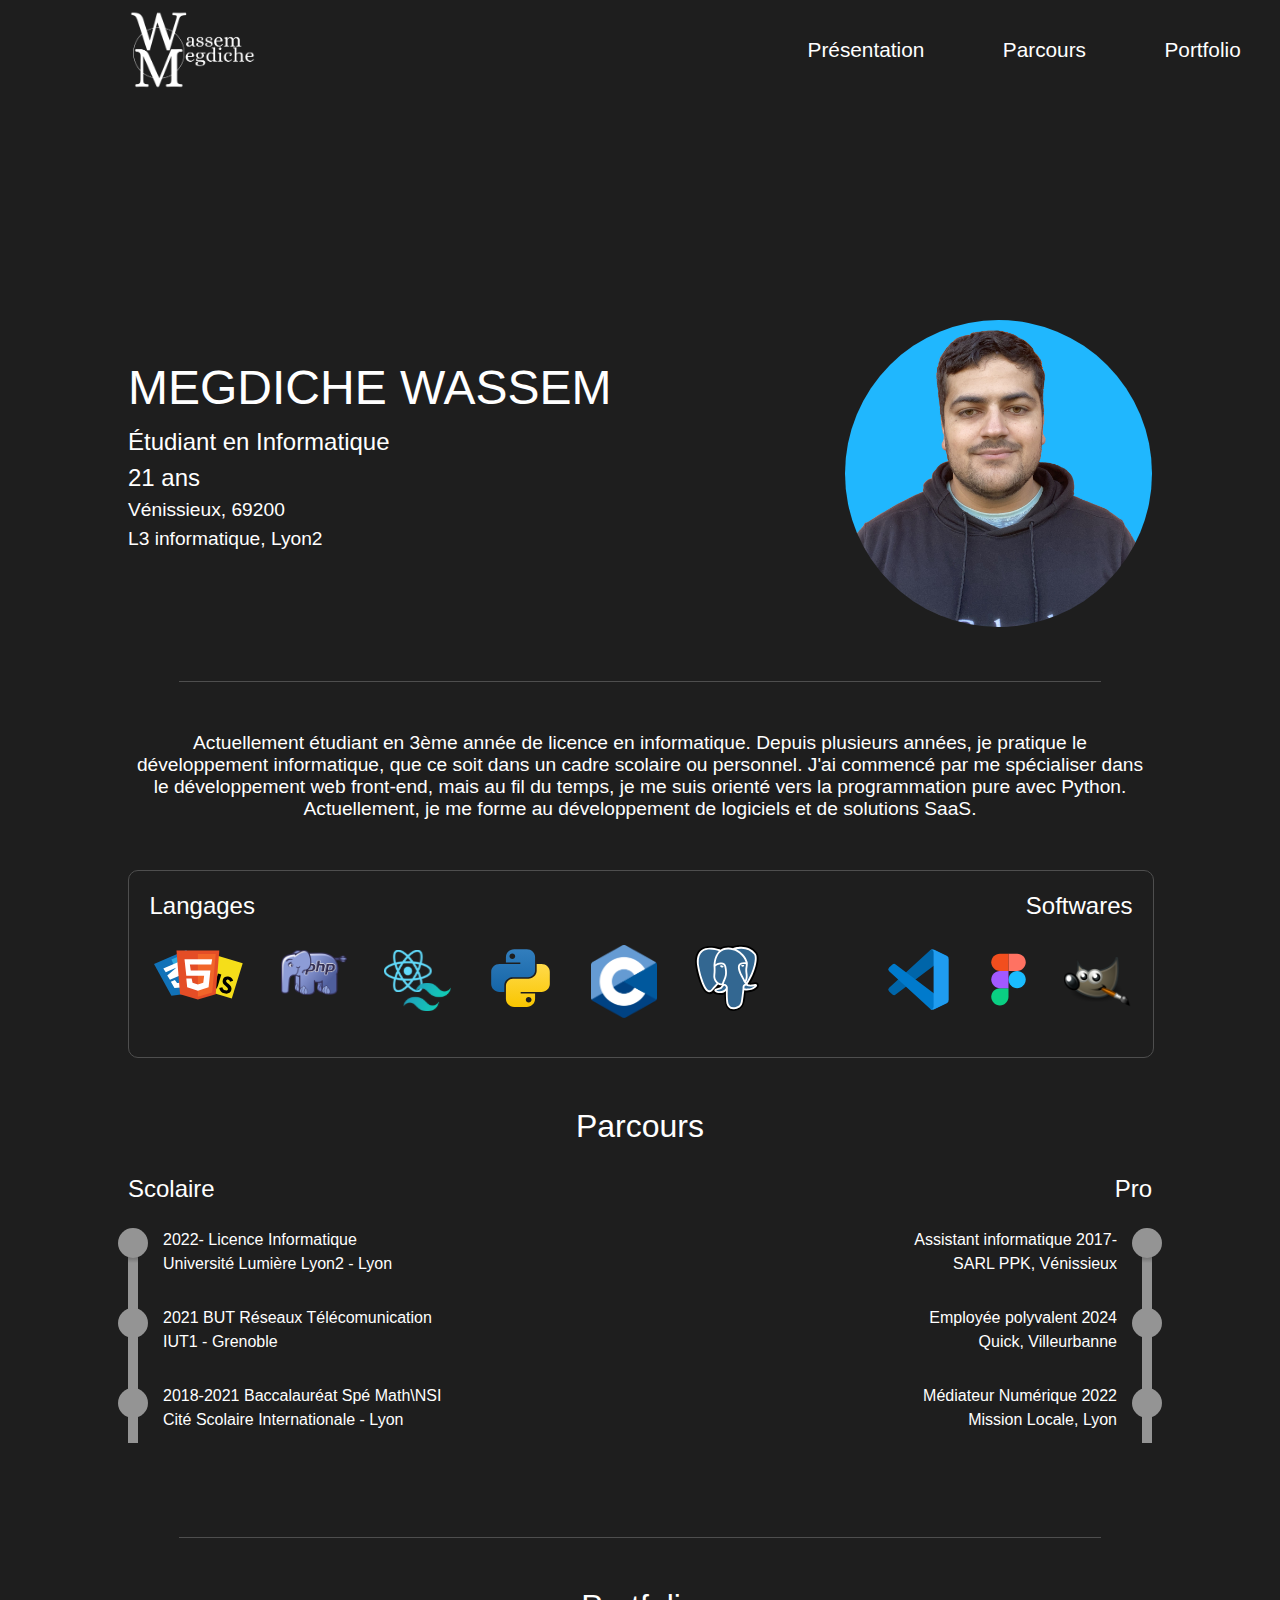
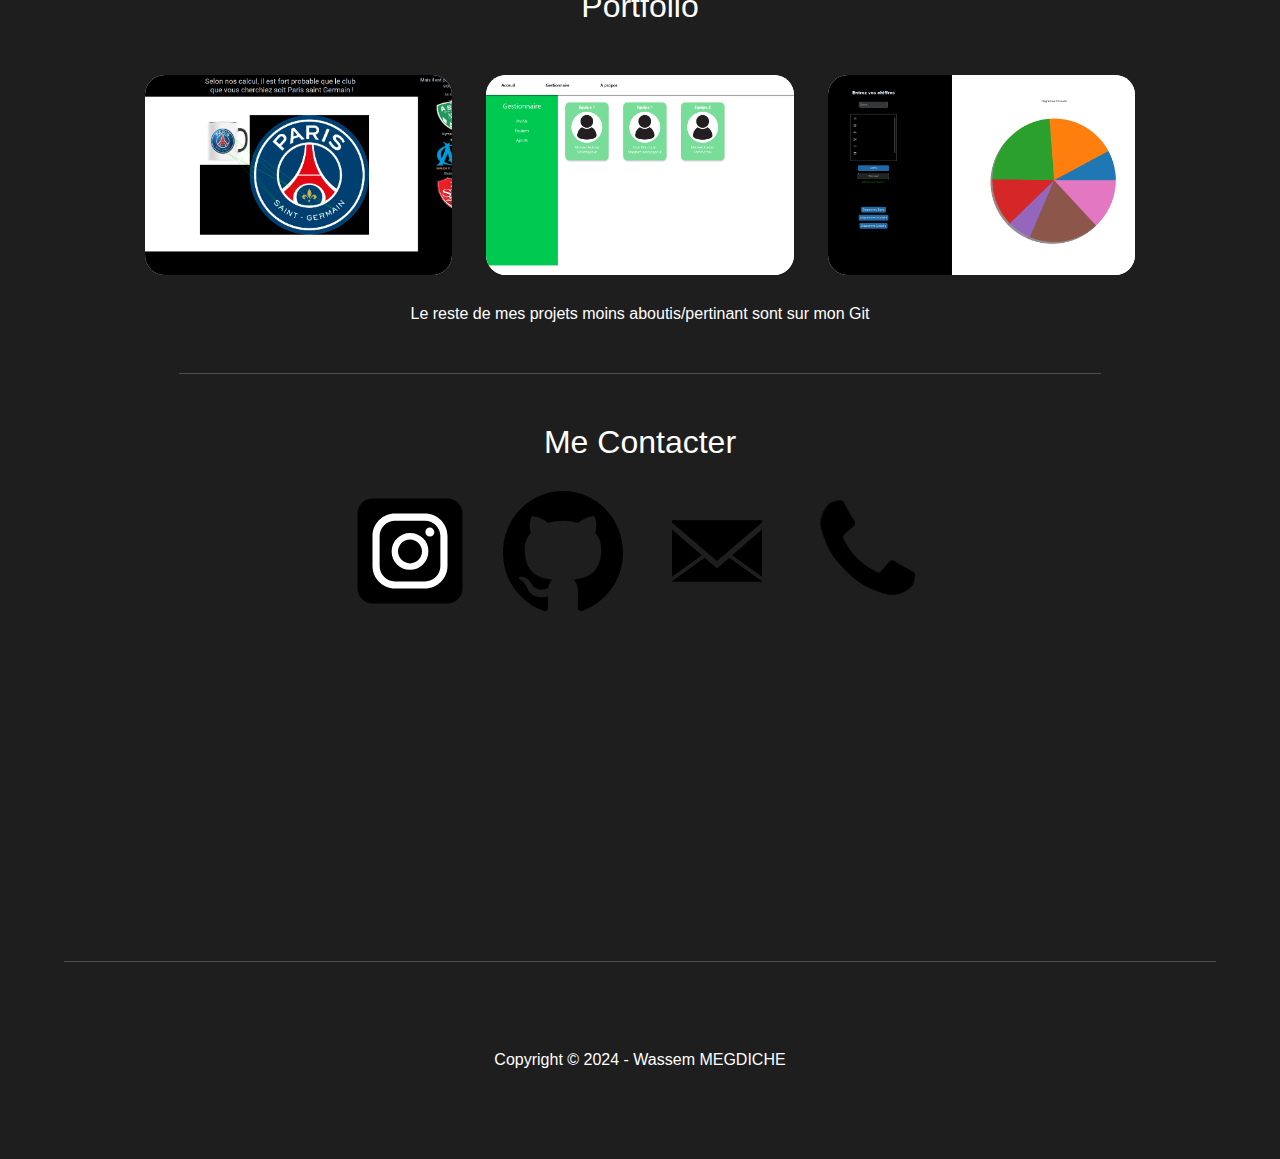
<file: index.html>
<!DOCTYPE html>
<html lang="en">
<head>
    <meta charset="UTF-8">
    <meta name="viewport" content="width=device-width, initial-scale=1.0">
    <title>WMegdiche</title>
    <link rel="stylesheet" href="style.css">
    <link rel="icon" href="images/logo.png" type="image/icon type">
</head>
<body>
    <header>
        <img src="images/logo wm.png" style="height: 80px; margin-top:10px; margin-left: 10%">
        <div class="menu">
        
            <a href="#presentation"><li>Présentation</li></a>
            <a href="#parcours"><li>Parcours</li></a>
            <a href="#portfolio"><li>Portfolio</li></a>
        
        </div>
    </header>
    
    <section id="presentation">
        <div class="double-presentation">
            <div class="info">
                <p style="font-size: 3em;">MEGDICHE WASSEM</p>
                <p style="font-size: 1.5em;">Étudiant en Informatique<br>21 ans</p>
                <p style="font-size: 1.2em;">Vénissieux, 69200<br>L3 informatique, Lyon2</p>
            </div>
            <div class="photo"><img src="images/aaaaaaaaa.jpeg" style="border-radius: 100%; width:100%;"></div>
        </div>
        <div class="barre"></div>
        <p class="texte1">Actuellement étudiant en 3ème année de licence en informatique.
             Depuis plusieurs années, je pratique le développement informatique, que ce soit dans
              un cadre scolaire ou personnel. J'ai commencé par me spécialiser dans le développement 
              web front-end, mais au fil du temps, je me suis orienté vers la programmation pure avec Python. 
            Actuellement, je me forme au développement de logiciels et de solutions SaaS.</p>

        <article class = "competence">
            <div class ="langages">
                <p style="font-size: 1.5em; margin-bottom: 5px;">Langages</p>
                <div class="img-langages">
                    <div class="intermediaire" style="width: 16%; padding-top: 5px;"><img class="skills" src="images/skills/Group 72.svg"><p style="font-size: 0.7em;padding-bottom:5px; text-align:center;">Intermédiaire</p></div>
                    <div class="intermediaire" style="padding-top: 5px;"><img class="skills" src="images/skills/php.png"><p style="font-size: 0.7em;padding-bottom:5px; text-align:center;">Intermédiaire</p></div>
                    <div class="debutant"style="padding-top: 5px;"><img class="skills" src="images/skills/Group 73.svg"><p style="font-size: 0.7em;padding-bottom:5px; text-align:center;">Débutant</p></div>
                    <div class="intermediaire"><img class="skills" src="images/skills/python-svgrepo-com.svg"><p style="font-size: 0.7em;padding-bottom:5px; text-align:center;">Intermédiaire</p></div>
                    <div class="intermediaire"><img class="skills" src="images/skills/C_Programming_Language.svg.png"><p style="font-size: 0.7em;padding-bottom:5px; text-align:center;">Intermédiaire</p></div>
                    <div class="debutant"><img class="skills" src="images/skills/postgresql-svgrepo-com.svg"><p style="font-size: 0.7em;padding-bottom:5px; text-align:center;">Débutant</p></div>
                </div>
            </div>
            <div class ="software">
                <p style="font-size: 1.5em; margin-bottom: 5px;">Softwares</p>
                <div class="img-software" id="parcours">
                    <div class="intermediaire s"><img class="skills" src="images/skills/vscode-svgrepo-com.svg"><p style="font-size: 0.7em;padding-bottom:5px; text-align:center;">Intermédiaire</p></div>
                    <div class="intermediaire s"><img class="skills" src="images/skills/figma-svgrepo-com.svg"><p style="font-size: 0.7em;padding-bottom:5px; text-align:center;">Intermédiaire</p></div>
                    <div class="intermediaire s"><img class="skills" src="images/skills/The_GIMP_icon_-_gnome.svg.png"><p style="font-size: 0.7em;padding-bottom:5px; text-align:center;">Intermédiaire</p></div>
                </div>
            </div>
        </article>
        <p style="width: 100%; text-align:center; font-size: 2em;" >Parcours</p>
        <article class="double-parcours">
            <div class="scolaire" >
                <p style="font-size: 1.5em;">Scolaire</p>
                <div class="double-timeline">
                    <div class="container">
                        <div class="boule"></div>
                        <div class="boule sup"></div>
                        <div class="boule sup"></div>
                    </div>
                    <div class="texte-timeline">
                    <p>2022-  Licence Informatique<br>
                        Université Lumière Lyon2 - Lyon</p>
                    <p>2021 BUT Réseaux Télécomunication<br>
                        IUT1 - Grenoble</p>
                    <p>2018-2021 Baccalauréat Spé Math\NSI<br>
                        Cité Scolaire Internationale - Lyon</p>
                    </div>
                </div>
            </div>
            <div class="pro" >
                <p style="font-size: 1.5em;">Pro</p>
                <div class="double-timeline" >
                    <div class="texte-timeline" style="width:100%;">
                    <p>Assistant informatique 2017- <br>
                        SARL PPK, Vénissieux</p>
                    <p>Employée polyvalent 2024<br>
                        Quick, Villeurbanne</p>
                    <p>Médiateur Numérique 2022<br>
                        Mission Locale, Lyon</p>
                    </div>
                    <div class="container">
                        <div class="boule"></div>
                        <div class="boule sup"></div>
                        <div class="boule sup"></div>
                    </div>
                </div>
            </div>
        </article>
        <div id="portfolio"></div> 
        <div class="barre"></div>
        <p style="width: 100%; text-align:center; font-size: 2em;">Portfolio</p>
        <div class="portfolio">
            <div class="info-projet"><a href="https://github.com/wassem03/WATIMIS" style="text-decoration: none; color:black;">
                <div class="projet un"></div>
                <p style="text-align: center; margin-top: 15px; font-size:1.1em">Programme de reconnaissance de logo<br><p style="text-align: center; margin-top: 5px; font-size:0.8em">Réalisé avec:</p></p>
                <div style="display:flex; justify-content:space-around;margin-top:30px;">
                    <img style="width: 25%;" src="images/skills/python-svgrepo-com.svg">
                </div></a>
            </div> 
            <div class="info-projet"><a href="http://saya-gestion.great-site.net/" style="text-decoration: none; color:black;">
                <div class="projet deux"></div>
                <p style="text-align: center; margin-top: 15px; font-size:1.1em">SaaS de Gestion d'équipes<br><p style="text-align: center; margin-top: 5px; font-size:0.8em">Réalisé avec:</p></p>
                <div style="display:flex; justify-content:space-around; margin-top:30px;">
                    <img style="width: 25%;" src="images/skills/Group 72.svg"><img  style="width: 25%;"src="images/skills/php.png"><img  style="width: 25%;"src="images/skills/mySQL.png">
                </div></a>
            </div> 

            <div class="info-projet"><a href="https://drive.google.com/file/d/1X_9KXC9lbZtTOgEsG8mbtmeP6u8CQeDl/view?usp=drive_link" style="text-decoration: none; color:black;">
                <div class="projet trois"></div>
                <p style="text-align: center; margin-top: 15px; font-size:1.1em">Logiciel de Modélisation Graphiques<br><p style="text-align: center; margin-top: 5px; font-size:0.8em">Réalisé avec:</p></p>
                <div style="display:flex; justify-content:space-around; margin-top:30px;">
                    <img style="width: 25%;" src="images/skills/python-svgrepo-com.svg">
                </div></a>
            </div> 
            
        </div>
        <p style="margin-top: 30px; text-align:center;">Le reste de mes projets moins aboutis/pertinant sont sur mon Git</p>
        <div class="barre"></div>
        <p style="margin-top: 30px; text-align: center; font-size:2em;">Me Contacter</p>
        <div class="contact">
        <a href="https://www.instagram.com/wassem_abd_meg/"><div class="cont insta" ></div></a>
        <a href="https://github.com/wassem03"><div class="cont git"></div></a>
        <a href="mailto:megdichewassem@gmail.com"><div class="cont mail"></div></a>
        <a href="tel:+33745252241"><div class="cont tel"></div></a>
        </div>

    </section>
    <footer>
        <div class="barre">
            <p style="text-align: center; padding: 10vh 0; color:white;">Copyright © 2024 - Wassem MEGDICHE</p>
        </div>
    </footer>
    
</body>
</html>
</file>
<file: style.css>
*{
    margin: 0;
    padding: 0;
    scroll-behavior: smooth;
}

body {
    background-color: #1e1e1e;
    font-family: Tahoma, sans-serif;
    
}

header {
    width: 100%;
    height: 100px;
    background-color: #1e1e1e;
    display: flex;
    position: fixed;
    z-index: 1;
    animation: opacity 1s ease-in-out;
}

.menu {
    width: 40%;
    margin-left: 40%;
    display: flex;
    justify-content: space-around;
    align-items: center;
    font-size: 1.3em;
    text-decoration: none;
    
}

.menu > a {
    text-decoration: none;
    list-style: none;
    color: white;
    position: relative;
    &:after {
        content: '';
        position: absolute;
        bottom:-5px;
        left:0;
        width: 100%;
        height: 2px;
        background-color: #ffffff;
        transform: scaleX(0);
        transition: 0.3s transform ease-in-out;
    }

    &:hover {
        &:after {
            transform: scaleX(1);
        }
    }
    
}

section {
    font-weight:lighter;
    width: 60%;
    margin-left: 20%;
    /*background-color: #4b4a4a;*/
    height: 100%;
    padding-top: 20rem;
    color: white;
}

.double-presentation {
    height: 100%;
    display: flex;
    flex-wrap: wrap;
    animation: opacityUp 1s ease;
}

.info {
    width: 50%;
    padding: 2em 0;
    line-height: 1.5;
    min-width: 300px;
}

.photo {
    width: 30%;
    margin-left: 20%;
    min-width: 200px;
}

.barre {
    width: 90%;
    margin: 50px 5%;
    height: 1px;
    background:  #4e4e4e;
}

.texte1 {
    text-align: center; 
    font-size:1.2em;
    animation: opacityUp 1s;
}

.competence {
    width: 100%;
    height: 100%;
    border: solid 1.5px;
    border-color: #4e4e4e;
    border-radius: 10px;
    display: flex;
    margin: 50px 0;
    flex-wrap: wrap;
    justify-content: center;
    animation: opacityUp 1s ease;
}

.langages {
    height: 100%;
    width: 60%;
    min-width: 350px;
    margin: 2%;
}

.img-langages {
    display: flex;
    justify-content: space-between;
}

 .skills {
    width: 90%;
    margin-left: 5%;
}

.intermediaire {
    margin-top: 20px;
    width: 12%;
    color:transparent;
    background-color: transparent;
    border-radius: 10px;
    transition: 0.3s;
}

.intermediaire:hover {background-color: rgb(240, 211, 46); color: rgb(114, 96, 79)}

.debutant {
    margin-top: 20px;
    width: 12%;
    color:transparent;
    background-color: transparent;
    border-radius: 5px;
    transition: 0.3s;
}

.s {width:30%;}

.debutant:hover {background-color: rgb(114, 240, 46);color: #273727;}


.software {
    text-align: right;
    min-width: 150px;
    width: 25%;
    margin: 2% 2% 2% 9%;
}

.img-software {
    display: flex;
    justify-content: space-between;
}

.double-parcours {
    margin-top: 30px;
    width: 100%;
    display: flex;
    flex-wrap: wrap;
}

.double-timeline {
    display: flex;
    width: 100%;
    height: 100%;
}

.scolaire {
    min-width: 300px;
    width: 50%; 
}
 .pro {
    min-width: 300px;
    width: 50%; 
    text-align: right;
     align-items:right;
}

.container {
    margin-top: 40px;
    height: 200px;
    width: 10px;
    background: linear-gradient(to top, #949494 90% , #1e1e1e);
}

.boule {
    width: 30px;
    height: 30px;
    border-radius: 100%;
    background-color: #949494;
    margin: -15px 0 0 -10px;
    box-shadow: none;
}

.sup {
    margin-top: 50px;
}

.texte-timeline {
    width: fit-content;
    margin : 25px 25px;
    line-height: 1.5;
}

.texte-timeline > p {
    margin-bottom: 30px;
}

.portfolio {
    width: 100%;
    height: 100%;
    display: flex;
    justify-content: space-around;
    margin-top: 20px;
    flex-wrap: wrap;
}

.info-projet {
    margin-top: 30px;
    min-width: 300px;
    width: 30%;
    height: 200px;
    background-color: white;
    border-radius: 20px;
    font-family: 'Courier New', monospace;
    position: relative;
    color: black;
    
}

.projet {
    width: 100%;
    height: 100%;
    
    border-radius: 20px;
    transition: 0.3s ease-in-out;
    position: absolute;
    
}

.projet:hover {
    opacity: 0;
}

.un {background: url(images/Watimis.png); background-size: cover;}
.deux {background: url(images/skills/capture_SAYA.png); background-size: cover;}
.trois {background: url(images/projet_python.png); background-size: cover;}


.contact {
    width: 60%;
    height: 100%;
    display: flex;
    justify-content: space-around;
    margin: 30px 0 0px 20%;
}

.cont {
    width: 120px;
    height: 120px;
    margin-bottom : 300px;
    transition: 0.3s;
}

.insta {background: url(images/contact/instagram-noir.svg); background-size: cover;}
.insta:hover {background: url(images/contact/instagram-normal.svg); background-size: cover;}
.git {background: url(images/contact/github-noir.svg);background-size: cover;}
.git:hover {background: url(images/contact/github-normal.svg); background-size: cover;}
.mail {background: url(images/contact//mail-svgrepo-com.svg);background-size: cover;}
.mail:hover {background: url(images/contact/mail-normal.png); background-size: cover;}
.tel {background: url(images/contact/tel_noir.png);background-size: cover;}
.tel:hover {background: url(images/contact/tel_vert.png); background-size: cover;}


/*ANIMATION------------------------------------------------------------------------------------------------------*/

@keyframes opacity {
    0%{opacity: 0}
    100%{opacity: 1}
}

@keyframes opacity0 {
    0% {opacity: 0;}
    100% {opacity: 0;}
}

@keyframes opacityUp {
    0%{opacity: 0; transform: translateY(10%);}
    100%{opacity: 1;transform: translateY(0%);}
}


@media screen and (max-width: 1350px) {
    section{width: 80%; margin-left:10%;}
    .intermediaire {font-size: 0.8em;}
}

@media screen and (max-width: 1000px){
    .contact {width: 80%; margin-left: 10%;}
    section {padding-top: 10rem;}
    .intermediaire {font-size: 0.7em;}
}

@media screen and (max-width: 810px) {
    header > img {display: none}
    .menu {
        width: 80%;
        margin-left: 10%;
    }
    .info {width: 100%; text-align: center;}
    .double-presentation {align-items: center; justify-content: center;}
    .photo {margin-left:0;}
    .cont {width: 90px; height: 90px;}
    .debutant {font-size: 0.9em;}
    .intermediaire {font-size: 0.6em;}
    
}

@media screen and (max-width:750px) {
    .scolaire{width: 100%;}
    .pro{width: 100%;}
}

@media screen and (max-width:600px) {
    section {width: 90%; margin-left: 5%;}
    .cont {width: 60px; height: 60px;}
    .langages {text-align: center;}
    .software {text-align: center; margin-left: 0;}
    footer {font-size: 80%;}
    
}
</file>
